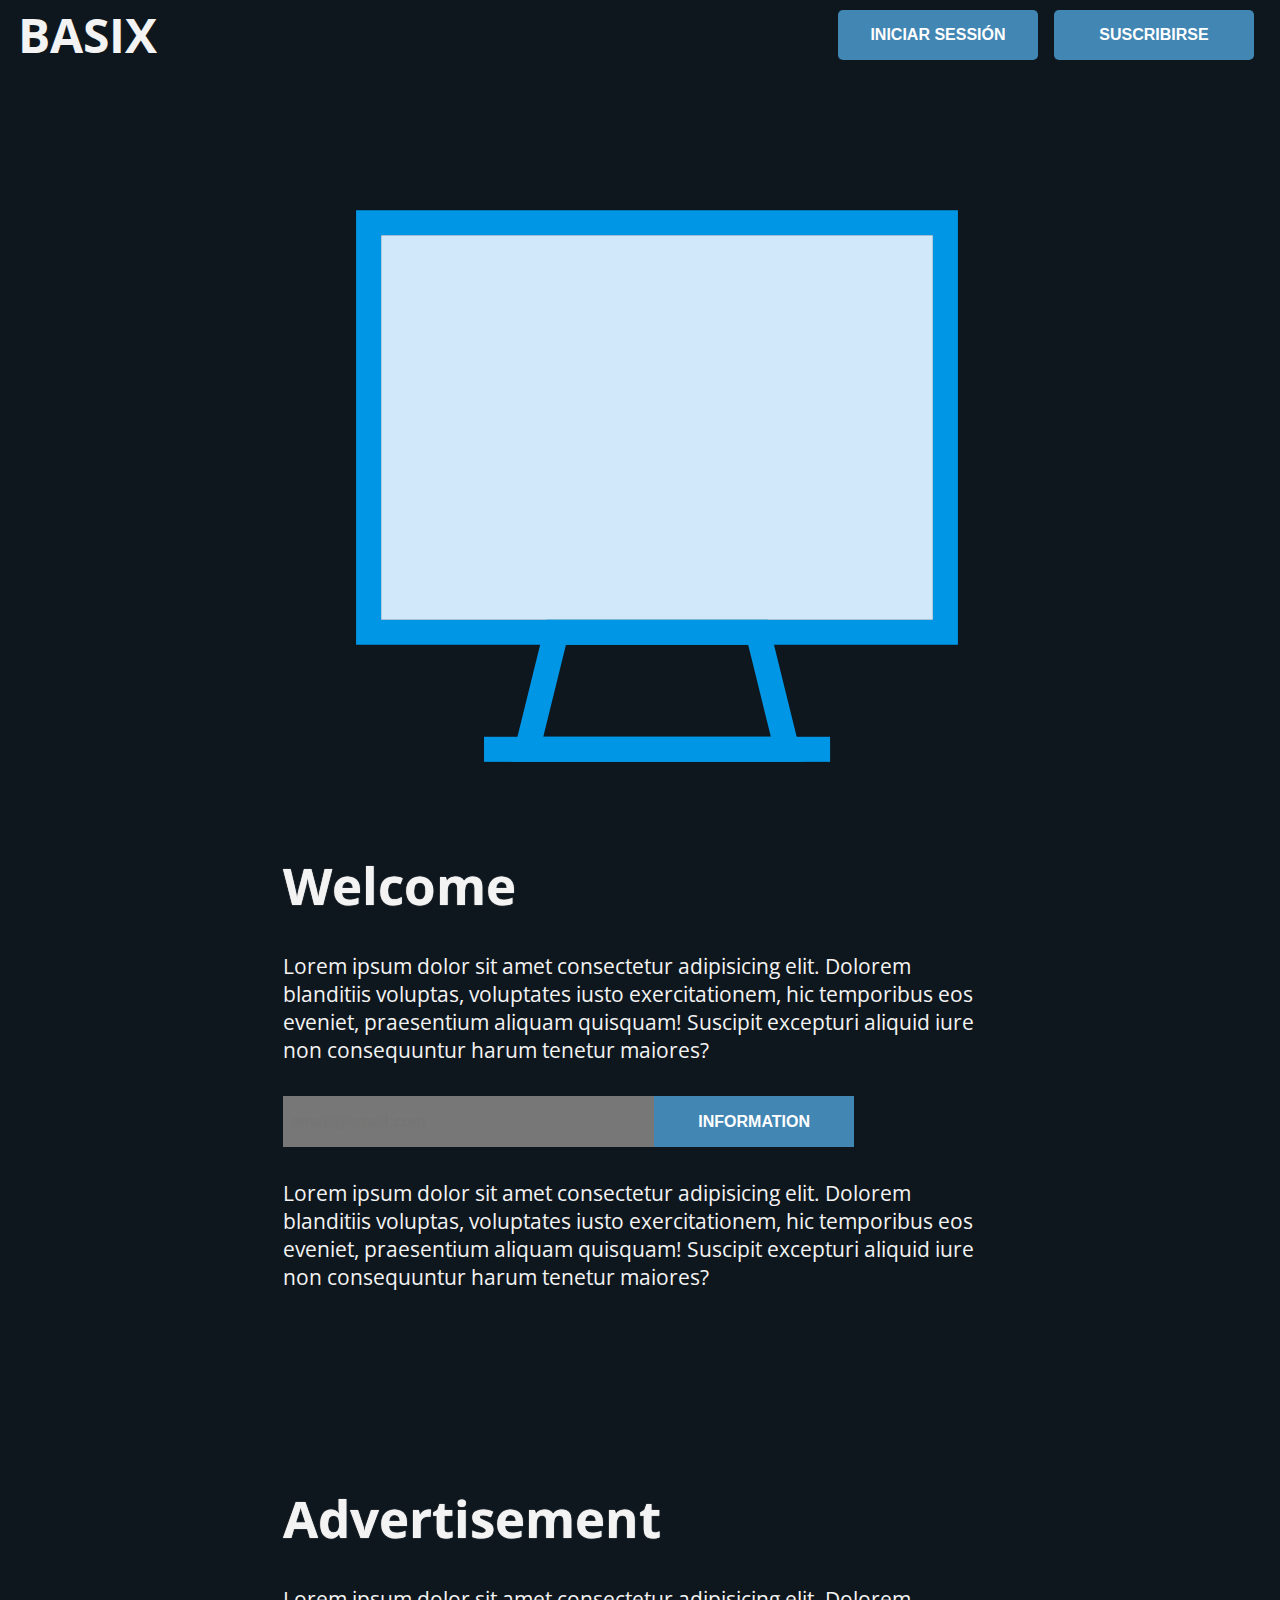
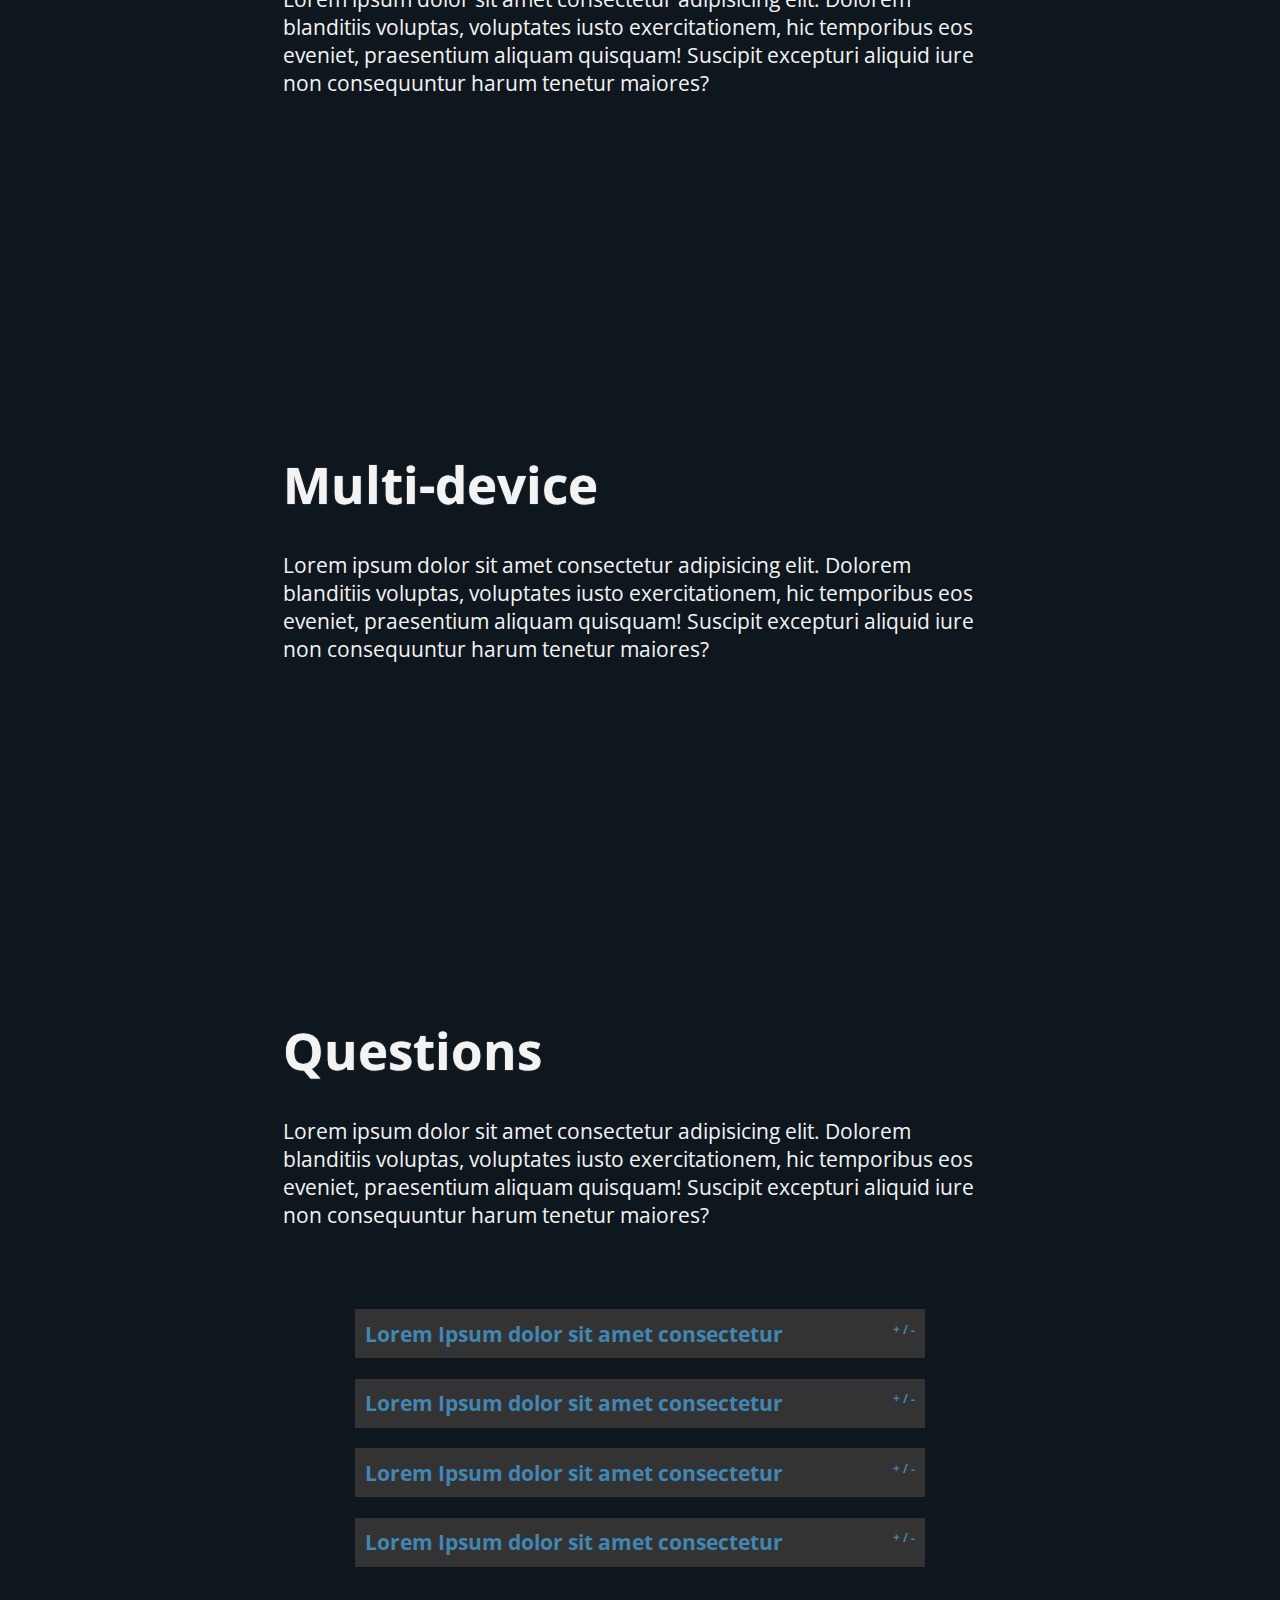
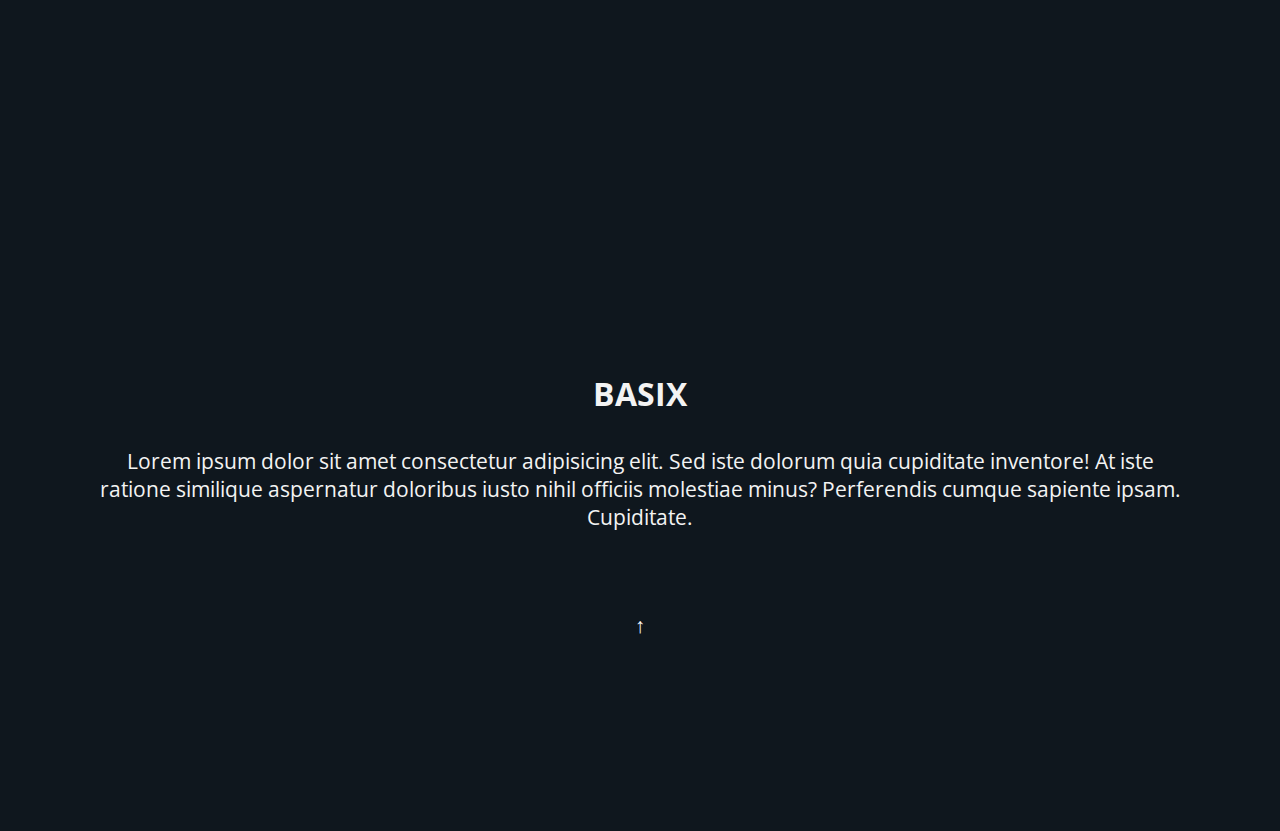
<file: 01_front-endMultimediaApplication/index.html>
<!DOCTYPE html>
<html lang="en">
<head>
    <meta charset="UTF-8">
    <meta name="viewport" content="width=device-width, initial-scale=1.0">
    <meta name="author" content="Borja Bas Ventín">
    <meta name="copyright" content="copyright of the author">   
    <title>BASIX : Home</title>
    <link rel="stylesheet" href="style.css">
    <script async type="text/javascript" src="main.js" ></script>
</head>
<body>
        <header id="home">
            <div class="left top-logo"><a href="index.html">basix</a></div>
            <div class="right top-right">
                <a href="subscribe.html"><button class="btn btn-header">Suscribirse</button></a>
                <a href="login.html"><button class="btn btn-login">Iniciar sessión</button></a>
            </div>
            <div class="icon-menu"><a href="#" id="show-top-menu">&#9776;</a></div>
            <div class="new-top-menu">
                <ul class="responsive-main-list">
                    <li><a href="login.html">Iniciar sesión</a></li>
                    <li><a href="subscribe.html">Subscribirse</a></li>
                </ul>
            </div>
        </header>
        <script type="text/javascript">
            //window.addEventListener('DOMContentLoaded',showTopMenu,true);
        </script>
        <div class="full-width top" id="welcome">
            <div class="container">
                <div class="right">
                    <img src="img/tv.svg" class="img-big-home">
                </div>
                <div class="left">
                <p><h1 class="home-title">Welcome</h1></p>
                <p>Lorem ipsum dolor sit amet consectetur adipisicing elit. Dolorem blanditiis voluptas, voluptates iusto exercitationem, hic temporibus eos eveniet, praesentium aliquam quisquam! Suscipit excepturi aliquid iure non consequuntur harum tenetur maiores?</p>
                    <form id="home-form">
                        <input type="email" name="home-email" id="name-email" placeholder="email@email.com" required>
                        <input type="submit"  class="home-btn" id="information-form" value="information">
                    </form>
                    <script type="text/javascript">
                       
                    </script>
                    <div class="clear"></div>
                    <p>Lorem ipsum dolor sit amet consectetur adipisicing elit. Dolorem blanditiis voluptas, voluptates iusto exercitationem, hic temporibus eos eveniet, praesentium aliquam quisquam! Suscipit excepturi aliquid iure non consequuntur harum tenetur maiores?</p>
                </div>
            </div>
            <div class="clear"></div>
        </div>
        <div class="full-width" id="advertisement">
            <div class="container">
            <p><h1 class="home-title">Advertisement</h1></p>
            Lorem ipsum dolor sit amet consectetur adipisicing elit. Dolorem blanditiis voluptas, voluptates iusto exercitationem, hic temporibus eos eveniet, praesentium aliquam quisquam! Suscipit excepturi aliquid iure non consequuntur harum tenetur maiores?    
        </div>
        </div>
        <div class="full-width" id="multi-device">
            <div class="container">
            <p><h1 class="home-title">Multi-device</h1></p>
            Lorem ipsum dolor sit amet consectetur adipisicing elit. Dolorem blanditiis voluptas, voluptates iusto exercitationem, hic temporibus eos eveniet, praesentium aliquam quisquam! Suscipit excepturi aliquid iure non consequuntur harum tenetur maiores?
            </div>
        </div>
        <div class="full-width " id="questions">
            <div class="container">
                <p><h1 class="home-title">Questions</h1></p>
                <p>Lorem ipsum dolor sit amet consectetur adipisicing elit. Dolorem blanditiis voluptas, voluptates iusto exercitationem, hic temporibus eos eveniet, praesentium aliquam quisquam! Suscipit excepturi aliquid iure non consequuntur harum tenetur maiores?</p>
                <div class="space-block"></div>
                <!--- FIRST QUESTION -->
                <div class="title-question">
                    Lorem Ipsum dolor sit amet consectetur
                    <a onClick="showHidden('hl01')"  class="show-layer">+ / -</a>
                </div>
                <div id="hl01" class="layer-hidde"><!-- Capa Contenido -->
                    Lorem ipsum dolor sit amet consectetur adipisicing elit. Dolorem blanditiis voluptas, voluptates iusto exercitationem, hic temporibus eos eveniet, praesentium aliquam quisquam! Suscipit excepturi aliquid iure non consequuntur harum tenetur maiores?          
                </div>
                <!--- SECOND QUESTION -->
                <div class="title-question"><!--Capa barra -->
                    Lorem Ipsum dolor sit amet consectetur
                    <a onClick="showHidden('hl02')"  class="show-layer">+ / -</a>
                </div>
                <div id="hl02" class="layer-hidde"><!-- Capa Contenido -->
                    Lorem ipsum dolor sit amet consectetur adipisicing elit. Dolorem blanditiis voluptas, voluptates iusto exercitationem, hic temporibus eos eveniet, praesentium aliquam quisquam! Suscipit excepturi aliquid iure non consequuntur harum tenetur maiores?                
                </div>
                <!--- THIRD QUESTION -->
                <div class="title-question">
                    Lorem Ipsum dolor sit amet consectetur
                    <a onClick="showHidden('hl03')"  class="show-layer">+ / -</a>
                </div>
                <div id="hl03" class="layer-hidde"><!-- Capa Contenido -->
                    Lorem ipsum dolor sit amet consectetur adipisicing elit. Dolorem blanditiis voluptas, voluptates iusto exercitationem, hic temporibus eos eveniet, praesentium aliquam quisquam! Suscipit excepturi aliquid iure non consequuntur harum tenetur maiores?               
                </div>
                <!--- FOURTH QUESTION -->
                <div class="title-question"><!--Capa barra -->
                    Lorem Ipsum dolor sit amet consectetur
                    <a onClick="showHidden('hl04')"  class="show-layer">+ / -</a>
                </div>
                <div id="hl04" class="layer-hidde"><!-- Capa Contenido -->
                    Lorem ipsum dolor sit amet consectetur adipisicing elit. Dolorem blanditiis voluptas, voluptates iusto exercitationem, hic temporibus eos eveniet, praesentium aliquam quisquam! Suscipit excepturi aliquid iure non consequuntur harum tenetur maiores?               
                </div>                                

                <!-----------------------------------------     END QUESTION BLOCK      ------------------------------------------------->
            </div>  
        </div>        
        <footer>
            <div class="container">
                <p class="logo-down"><a href="index.html">BASIX</a></p>
               <p>Lorem ipsum dolor sit amet consectetur adipisicing elit. Sed iste dolorum quia cupiditate inventore! At iste ratione similique aspernatur doloribus iusto nihil officiis molestiae minus? Perferendis cumque sapiente ipsam. Cupiditate.</p>    
               <div class="space-block"></div>
               <a id="link-to-top" href="#welcome">&#8593;</a></p>
            </div>
        </footer>   
</body>
</html>
</file>
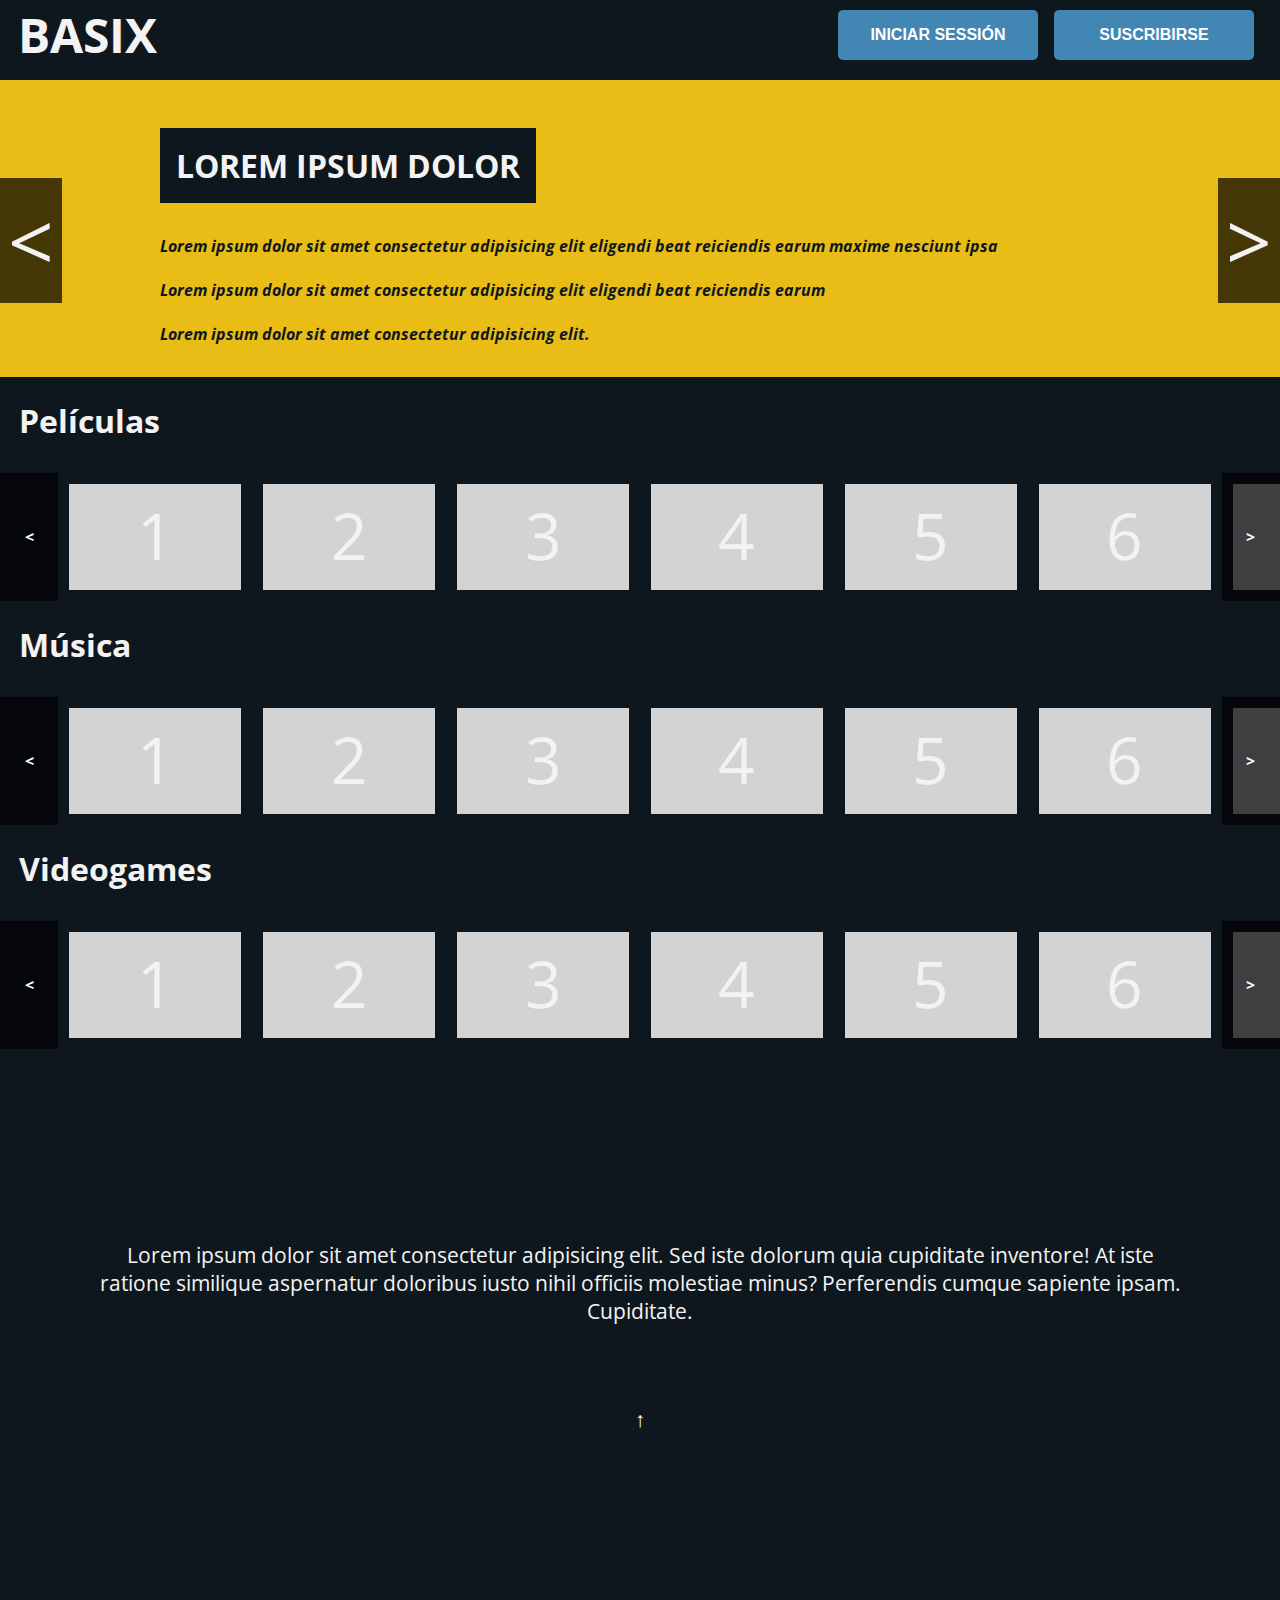
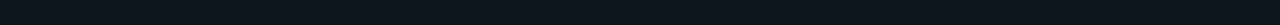
<file: 01_front-endMultimediaApplication/app.html>
<!DOCTYPE html>
<html lang="en">
<head>
    <meta charset="UTF-8">
    <meta name="viewport" content="width=device-width, initial-scale=1.0">
    <meta name="author" content="Borja Bas Ventín">
    <meta name="copyright" content="copyright of the author">   
    <link rel="stylesheet" href="style.css">
    <script async type="text/javascript" src="main.js" ></script>
    <title>BASIX: app home  </title>
</head>
<header id="app-header">
    <div class="left top-logo"><a href="index.html">basix</a></div>
    <div class="right top-right">
        <a href="subscribe.html"><button class="btn btn-header">Suscribirse</button></a>
        <a href="login.html"><button class="btn btn-login">Iniciar sessión</button></a>
    </div>
    <div class="icon-menu"><a href="#">&#9776;</a></div>
    <div class="new-top-menu">
        <ul class="responsive-main-list">
            <li><a href="login.html">Iniciar sesión</a></li>
            <li><a href="subscribe.html">Subscribirse</a></li>
        </ul>
    </div></header>    
<script type="text/javascript">
   // window.addEventListener('DOMContentLoaded',showTopMenu,true);
</script>
<body>
    <div id="main-slider-container">
        <div class="main-slider-item slider-yellow">
            <div class="slider-text">
                <h1><span class="title-slide">Lorem ipsum dolor</span></h1>
                <div class="container-text-slide">
                    Lorem ipsum dolor sit amet consectetur adipisicing elit eligendi beat
                    reiciendis earum maxime nesciunt ipsa <br><br>
                    Lorem ipsum dolor sit amet consectetur adipisicing elit 
                    eligendi beat reiciendis earum<br><br>
                    Lorem ipsum dolor sit amet consectetur adipisicing elit. 
                </div>
            </div>
        </div>
        <div class="main-slider-item slider-blue">
            <div class="slider-text">
                <h1><span class="title-slide">Lorem ipsum dolor</span></h1>
                <div class="container-text-slide">
                    Lorem ipsum dolor sit amet consectetur adipisicing elit eligendi beat
                    reiciendis earum maxime nesciunt ipsa <br><br>
                    Lorem ipsum dolor sit amet consectetur adipisicing elit 
                    eligendi beat reiciendis earum<br><br>
                    Lorem ipsum dolor sit amet consectetur adipisicing elit. 
                </div>
            </div>
        </div>
        <div class="main-slider-item slider-green">
            <div class="slider-text">
                <h1><span class="title-slide">Lorem ipsum dolor</span></h1>
                <div class="container-text-slide">
                    Lorem ipsum dolor sit amet consectetur adipisicing elit eligendi beat
                    reiciendis earum maxime nesciunt ipsa <br><br>
                    Lorem ipsum dolor sit amet consectetur adipisicing elit 
                    eligendi beat reiciendis earum<br><br>
                    Lorem ipsum dolor sit amet consectetur adipisicing elit. 
                </div>
            </div>
        </div>
        <div class="main-slider-item slider-grey">
            <div class="slider-text">
                <h1><span class="title-slide">Lorem ipsum dolor</span></h1>
                <div class="container-text-slide">
                    Lorem ipsum dolor sit amet consectetur adipisicing elit eligendi beat
                    reiciendis earum maxime nesciunt ipsa <br><br>
                    Lorem ipsum dolor sit amet consectetur adipisicing elit 
                    eligendi beat reiciendis earum<br><br>
                    Lorem ipsum dolor sit amet consectetur adipisicing elit. 
                </div>
            </div>
        </div>        
    </div>
    <div class="main-controls">
        <span class="prev" id="prev">&lt;</span>
        <span class="next" id="next">&gt;</span>
    </div>    
</div>
<script type="text/javascript">
    window.addEventListener('DOMContentLoaded',mainSlider,true);
</script>

<div class="title-block">
    Películas
</div>
<!--------------------------------------------------- VARIOUS SLIDERS ------------------------------------------------------------->    
    <div class="container-various">
        <!-- Left Control -->
        <div class="controls left-control">
            &lt;
        </div>
        <!-- slider`s images -->
<!--    SLIDER ONE   -->        
        <div class="slider" id="slider">
            <!--<div class="img"><img src=""></div>-->   
            <script type="text/javascript">
            const images = ['1','2','3','4','5','6','7','8','9','10','11','12',];
            for(let i=0; i<images.length;i++){
                document.write(`<div class="img"><a href="#modal" title="Ventana con información" class="thumbs">${images[i]}</a></div>`);       
            }
            </script>              
        </div>
        <!-- Right Control -->
            <div class="controls right-control">
                &gt;
            </div> 
    </div>
<!-- JAVASCRIPT OT THE SCRIPT NUMBER 1 -->
<script type="text/javascript">
    window.addEventListener('DOMContentLoaded',sliderNumber01,true);
</script>
<div class="app-message">
    <h1 class="center">Advertencia resoluciones móviles</h1>
    <p>"Para <b>usuarios</b> que ejecuten dispositivos móviles que operen con resoluciones de pantalla 
    inferiores a <b>880px</b> es necesario que lleven a cabo la descarga de la <b>APP móvil</b> de la aplicación"</p>
</div>
<div class="title-block">
    Música
</div>
<!-- dos -->
<div class="container-various">
    <!-- Left Control -->
    <div class="controls2 left-control2">
        &lt;
    </div>
    <!-- slider`s images -->
<!--    SLIDER two   -->        
    <div class="slider2" id="slider2">
        <!--<div class="img"><img src=""></div>-->   
        <script type="text/javascript">
        const images2 = ['1','2','3','4','5','6','7','8','9','10','11','12',];
        for(let i=0; i<images2.length;i++){
            document.write(`<div class="img2"><a href="#modal" title="Ventana con información" class="thumbs">${images2[i]}</a></div>`);          
        }
        </script>               
    </div>
    <!-- Right Control -->
        <div class="controls2 right-control2">
            &gt;
        </div> 
</div>
<div class="title-block">
    Videogames
</div>
<!-- three -->
<div class="container-various">
    <!-- Left Control -->
    <div class="controls3 left-control3">
        &lt;
    </div>
    <!-- slider`s images -->
<!--    SLIDER two   -->        
    <div class="slider3" id="slider3">
        <!--<div class="img"><img src=""></div>-->   
        <script type="text/javascript">
        const images3 = ['1','2','3','4','5','6','7','8','9','10','11','12'];
        for(let i=0; i<images3.length;i++){
            document.write(`<div class="img3"><a href="#modal" title="Ventana con información" class="thumbs">${images2[i]}</a></div>`);          
        }
        </script>               
    </div>
    <!-- Right Control -->
        <div class="controls3 right-control3">
            &gt;
        </div> 
</div>
<script type="text/javascript">
    window.addEventListener('DOMContentLoaded',sliderNumber02,true);
    window.addEventListener('DOMContentLoaded',sliderNumber03,true);
</script>
            <div id="modal" class="modal-container">
                <div class="modal-content">
                    <div  class="modal-close"><a href="#">Cerrar</a></div>
                    <div class="modal-data"></div>
                        <h1>Lorem Ipsum</h1>   
                        <br><br>  
                        Lorem ipsum dolor sit amet consectetur adipisicing elit.
                        Sed iste dolorum quia cupiditate inventore! At iste ratione
                        similique aspernatur doloribus iusto nihil officiis molestiae minus?
                        Perferendis cumque sapiente ipsam. Cupiditate.<br><br>   
                        Lorem ipsum dolor sit amet consectetur adipisicing elit.
                        Sed iste dolorum quia cupiditate inventore! At iste ratione
                        similique aspernatur doloribus iusto nihil officiis molestiae minus?
                        Perferendis cumque sapiente ipsam. Cupiditate.<br><br>                           
                </div>  
            </div>
<footer>
    <div class="container">
        Lorem ipsum dolor sit amet consectetur adipisicing elit. Sed iste dolorum quia cupiditate inventore! At iste ratione similique aspernatur doloribus iusto nihil officiis molestiae minus? Perferendis cumque sapiente ipsam. Cupiditate.            
        <div class="space-block"></div>
            <a id="link-to-top" href="#main-slider-container">&#8593;</a></p>
        </div>
</footer>
</body>
</html>
</file>
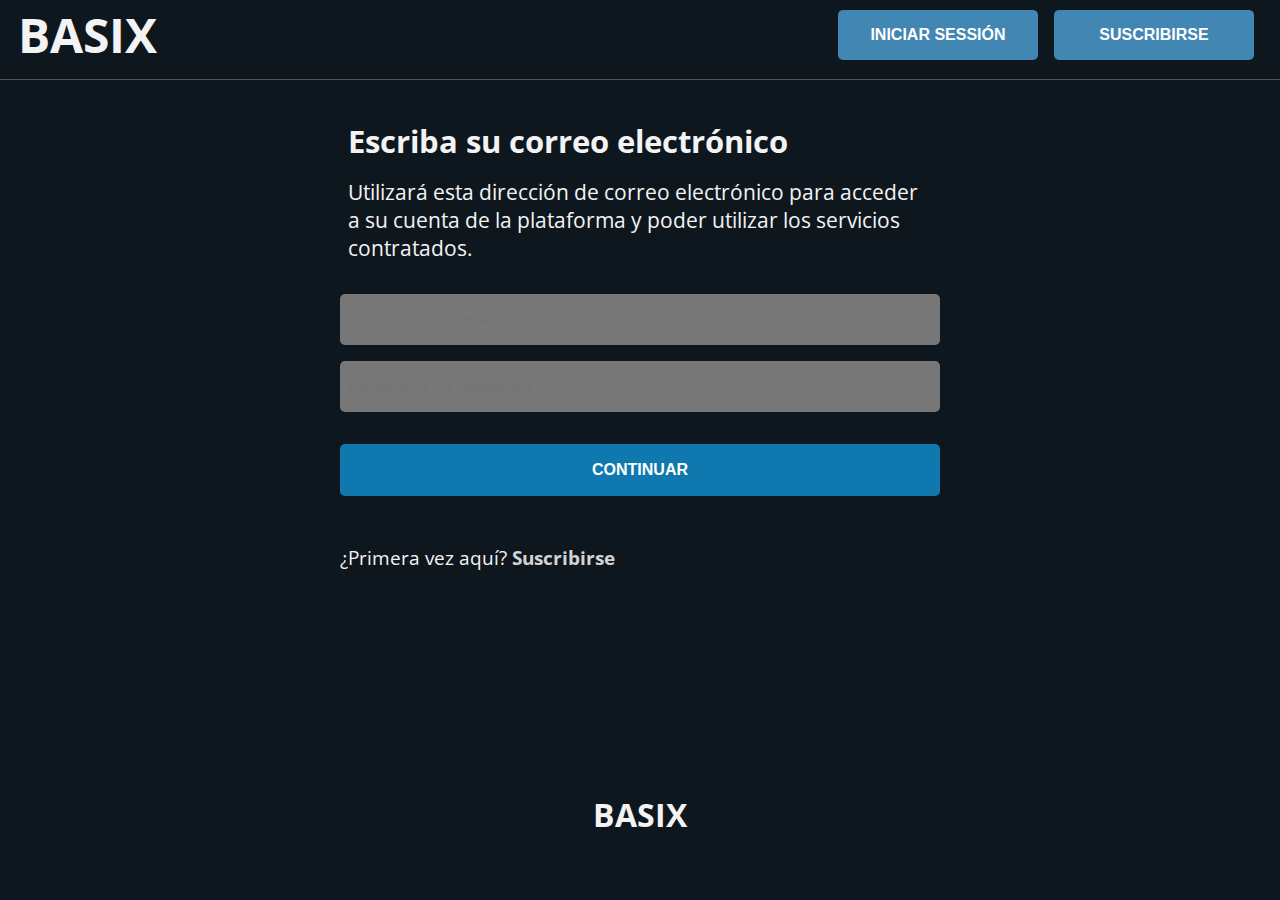
<file: 01_front-endMultimediaApplication/login.html>
<!DOCTYPE html>
<html lang="en">
<head>
    <meta charset="UTF-8">
    <meta name="viewport" content="width=device-width, initial-scale=1.0">
    <title>BASIX : Login</title>
    <meta name="author" content="Borja Bas Ventín">
    <meta name="copyright" content="copyright of the author">   
    <link rel="stylesheet" href="style.css">
    <script async type="text/javascript" src="main.js" ></script>
</head>
<body>
<header id="subscribe-header">
    <div class="top-logo"><a href="index.html">basix</a></div>
    <div class="right top-right">
        <a href="subscribe.html"><button class="btn btn-header">Suscribirse</button></a>
        <a href="login.html"><button class="btn btn-login">Iniciar sessión</button></a>
    </div>
    <div class="icon-menu"><a href="#" id="show-top-menu">&#9776;</a></div>
    <div class="new-top-menu">
        <ul class="responsive-main-list">
            <li><a href="login.html">Iniciar sesión</a></li>
            <li><a href="subscribe.html">Subscribirse</a></li>
        </ul>
    </div>
</header>
<div id="welcome-log">
    <div class="form-container">
        <h2 class="title-form-container">Escriba su correo electrónico</h2>
        <p class="form-container-text">
            Utilizará esta dirección de correo electrónico
            para acceder a su cuenta de la plataforma y poder
            utilizar los servicios contratados.
        </p>
        <form id="login-form">
            <input type="email" id="email-log" placeholder="Introduzca su email" required>
            <input type="password" id="pass-log" placeholder="Introduzca su password" required>
            <input type="submit"  class="login-btn" id="submit-log" value="Continuar"> 
        </form>
        <script type="text/javascript">


        </script>
        <p class="register">¿Primera vez aquí? <a href="subscribe.html">Suscribirse</a></p>
    </div>
</div>
<footer>
    <p class="logo-down">BASIX</p>
</footer>
</body>
</html>
</file>
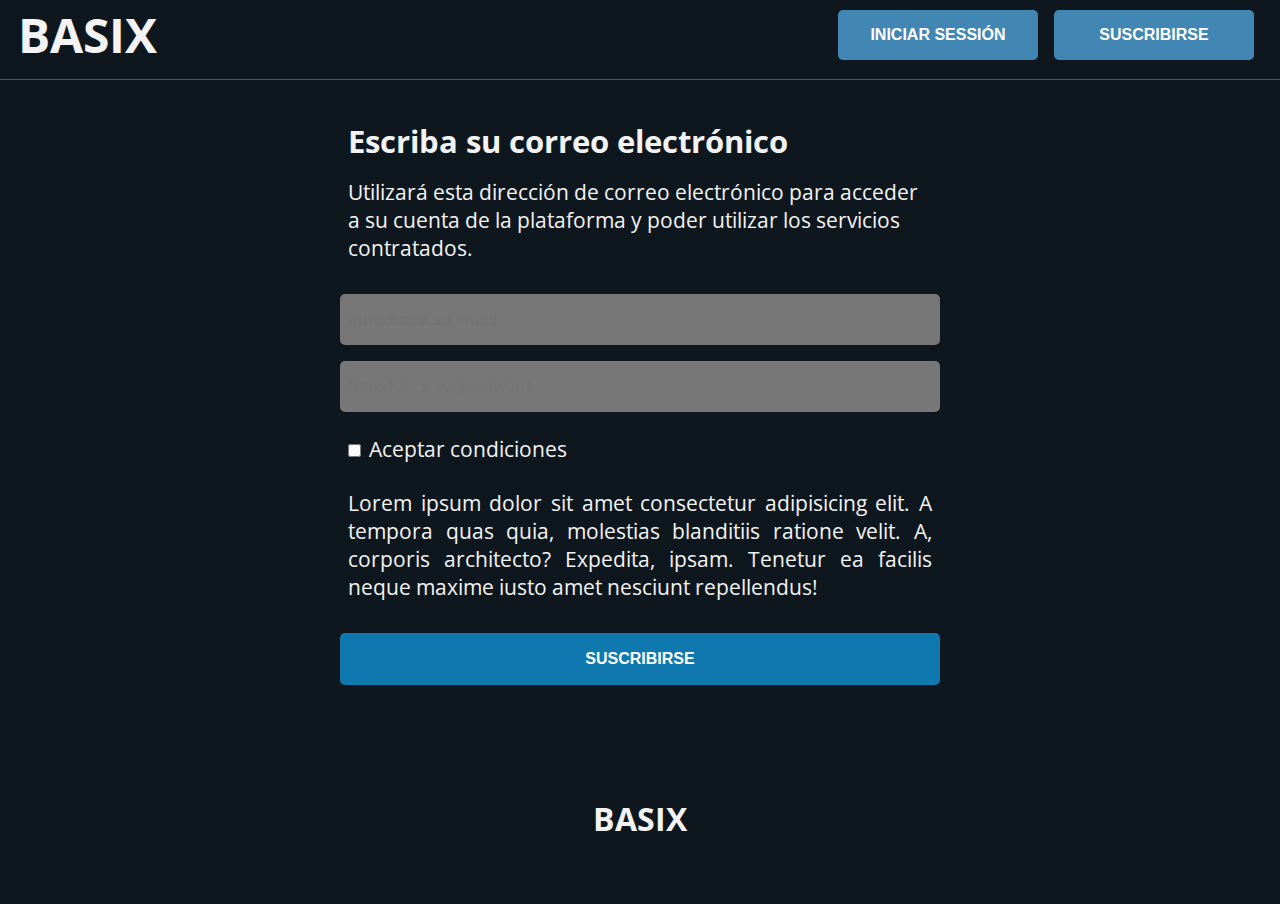
<file: 01_front-endMultimediaApplication/subscribe.html>
<!DOCTYPE html>
<html lang="en">
<head>
    <meta charset="UTF-8">
    <meta name="viewport" content="width=device-width, initial-scale=1.0">
    <meta name="author" content="Borja Bas Ventín">
    <meta name="copyright" content="copyright of the author">   
    <title>BASIX : Subscribe</title>
    <link rel="stylesheet" href="style.css">
    <script async type="text/javascript" src="main.js" ></script>
</head>
<body>
<header id="subscribe-header">
    <div class="top-logo"><a href="index.html">basix</a></div>
    <div class="right top-right">
        <a href="subscribe.html"><button class="btn btn-header">Suscribirse</button></a>
        <a href="login.html"><button class="btn btn-login">Iniciar sessión</button></a>
    </div>
    <div class="icon-menu"><a href="#" id="show-top-menu">&#9776;</a></div>
    <div class="new-top-menu">
        <ul class="responsive-main-list">
            <li><a href="login.html">Iniciar sesión</a></li>
            <li><a href="subscribe.html">Subscribirse</a></li>
        </ul>
    </div>
</header> 
<div id="welcome-reg">
    <div class="form-container">
        <h2 class="title-form-container">Escriba su correo electrónico</h2>
        <p class="form-container-text">
            Utilizará esta dirección de correo electrónico
            para acceder a su cuenta de la plataforma y poder
            utilizar los servicios contratados.
        </p>
        <form id="subscribe-form">
            <input type="email" id="email-reg" placeholder="Introduzca su email" required>
            <input type="password" id="password-reg" placeholder="Introduzca su password" required>
            <input id="check" type="checkbox" required><a id="check-link" title="Leer condiciones" href="#modal">Aceptar condiciones</a>
            <p class="legal-conditions">
            Lorem ipsum dolor sit amet consectetur adipisicing elit. A tempora quas quia, molestias blanditiis ratione velit. A, corporis architecto? Expedita, ipsam. Tenetur ea facilis neque maxime iusto amet nesciunt repellendus!
            </p>
            <input type="submit"  class="subscribe-btn" id="submit-reg" value="Suscribirse" > 
        </form>
    </div>
</div>
<footer>
    <p class="logo-down">BASIX</p>
</footer>
<div id="modal" class="modal-container">
    <div class="modal-content">
        <div  class="modal-close"><a href="#">Cerrar</a></div>
        <div class="modal-data"></div>
            <h1>Condiciones legales</h1>   
            <br><br>  
            Lorem ipsum dolor sit amet consectetur adipisicing elit.
            Sed iste dolorum quia cupiditate inventore! At iste ratione
            similique aspernatur doloribus iusto nihil officiis molestiae minus?
            Perferendis cumque sapiente ipsam. Cupiditate.<br><br>   
            Lorem ipsum dolor sit amet consectetur adipisicing elit.
            Sed iste dolorum quia cupiditate inventore! At iste ratione
            similique aspernatur doloribus iusto nihil officiis molestiae minus?
            Perferendis cumque sapiente ipsam. Cupiditate.<br><br>                           
    </div>  
</div>
</body>
</html>
</file>
<file: 01_front-endMultimediaApplication/style.css>
/* REGULAR */ 
@import url('https://fonts.googleapis.com/css2?family=Open+Sans&display=swap');
/* LIGHT */
@import url('https://fonts.googleapis.com/css2?family=Open+Sans:wght@300&display=swap');
/* BOLD */
@import url('https://fonts.googleapis.com/css2?family=Open+Sans:wght@300;700&display=swap');
/* ITALIC */
@import url('https://fonts.googleapis.com/css2?family=Open+Sans:ital,wght@0,300;0,700;1,300&display=swap');
@import url('https://fonts.googleapis.com/css2?family=Open+Sans:ital,wght@0,300;0,700;1,300;1,400&display=swap');
@import url('https://fonts.googleapis.com/css2?family=Open+Sans:ital,wght@0,300;0,700;1,300;1,400;1,700&display=swap');
*{
    margin:0;
    padding:0;
    box-sizing:border-box;
}
:root{
    --container-width:90%;
    --contour-test:0px solid #fff;
    --black:#0F171E;
    --center:0 auto;
    --light-grey:#f3f3f3;
    --blue:#0F79AF;
    --dark:#222;
    --light:#f3f3f3;
    --dark-light:#d3d3d3;
    --controls: 4rem;
    --elements-per-page:6;
    --full-with:100%;

}
html{
    scroll-behavior: smooth;
    height:100%; /* FOOOTER DOWN */
    border:var(--contour-test);
    overflow-x:hidden;

}
body{
    font-family: 'Open Sans', sans-serif;
    font-size:var(--full-width);
    background:var(--black);
    color:var(--light-grey);
    /* FOOTER DOWN */
    display:flex;
    flex-direction:column;
    min-height:100%;
}
.center{
    text-align:center;
}
.center-div{
    margin:0 auto;
}
.left{
    float:left;
}
.right{
    float:right;
}

.full-width{
    width:var(--full-width);
}
header{
    position:fixed;
    width:100%;
    display:block;
    background:var(--black);
    z-index:1000;
}
.new-top-menu{
    visibility:hidden;
}
.responsive-main-list{
    list-style-type:none;
}
.responsive-main-list li{
    display:block;
    text-align:center;
    text-transform: uppercase;
    font-size:1.2rem;
    padding-top:1rem;
    padding-bottom:1rem;
    text-shadow:0 0 5px #222;
}
.responsive-main-list li:hover{
    display:block;
    text-align:center;
    text-transform: uppercase;
    font-size:1.2rem;
    padding-top:1rem;
    padding-bottom:1rem;
    background:#4286b4;
}

/* RESPONSIVE HEADER : .top-right */

.icon-menu{display:none;}
.icon-menu a:link{text-decoration:none;color:#fff;font-size:1.5rem;}
.icon-menu a:visited{text-decoration:none;color:#fff;}

@media all and (max-width:890px){
    .icon-menu{
        display:block;
        width:80px;
        height:80px;  
        line-height: 80px;
        text-align:center; 
        position:absolute;
        top:0;
        right:0;
    }
    .top-right{
        display:none;
    }

    .new-top-menu{
        position:fixed;
        background:#0F171E;
        width:100%;
        height:100%;
        padding-top:2rem;
        transition: transform .5s ease-in-out;
        margin-top:80px;
        /*
        DESCIENDE DESDE ARRIBA:
        ======================  
        top:-100%;
        left:0;
        margin-top:0px; */
        /*DESDE LA IZQUIERDA:*/
        top:0;
        left:-100%;
        margin-left:0px;
        z-index:-1; 
        visibility:visible;
    }
    .show{
        /*
        DESCIENDE DESDE ARRIBA -TRANSITION
        =================================
         transform:translateY(100%);
         transition: transform .5s ease-in-out;*/
 
     
        /*DESCIENDE DESDE IZQUIERDA -TRANSITION
        =================================*/
         transform:translateX(100%);
         transition: transform .5s ease-in-out;
     }

}

/*  END RESPONSIVE HEADER */

#welcome,#advertisement,#multi-device,#questions,footer{
    width:var(--full-width);
    border:var(--contour-test);
    height:auto;
    font-size:1.3rem;
}
#welcome-reg,#welcome-log{
    margin-top:80px;
    font-size:1.3rem;

}
.container{
    width:var(--container-width);
    border:var(--contour-test);
    padding:10rem 2rem 10rem 2rem;
    margin:var(--center);
    height:auto;
}
.top{
    margin-top:80px;
}
#home{ /* id´s Header at home page */
    height:80px;
    padding:10px;
}
.btn{
    width:200px;
    height:50px;
    font-weight:bold;
    font-size:1rem;
    border:0px solid var(--black);
    border-radius:5px;
    line-height:40px;
    float:right;
    text-transform:uppercase;
    margin-right:1rem;
    background:#4286b4;
    color:#fff;
}
.btn:hover{
    background:#e9bd15;
    color:#0F171E;
}


.question-container{
    position:relative;
    width:70%;
    height:auto;
    margin:0 auto;
}

/**************************************************************************************************         
                                HOME PAGE, QUESTIONS SECTION 
 *************************************************************************************************/
.question{ /* CAPA SECCIÓN DEL DISEÑO HTML  */
    width:100%;
    height:50px;
    overflow:hidden;
    margin:0 auto;
}
.title-question { /* BARRA TITULO PARA PREGUNTAS DEL TEXTO OCULTO */
    margin:0 auto;
    background-color:#333;
    color:#4286b4;
    width:80%;
    font-weight:bold;
    box-sizing: border-box;
    padding:.5em;
    margin-bottom:1em;
}
.show-layer { /* SIMBOLOS MOSTRAR / OCULTAR CONTENIDO DENTRO DE LA BARRA */
    float:right;
    font-size:12px;
    line-height:20px;
    color:#4286b4;
    box-sizing: border-box;
}
    
.layer-hidde{ /*  CAPA OCULTA  */
    display:none;
    margin:0 auto;
    border:2px solid #d6d6d6;
    width:80%;
    overflow:auto;
    box-sizing: border-box;
    padding:1em;
    margin-bottom:1em;
    transition: .5ms ease-in-out;
}
/****************************************************************************************************/    
.space-block{
    clear:both;
    width:100%;
    height:5rem;
}

footer{
    margin-top: auto;/* FOOTER DOWN */
    text-align:center;
    padding-top:2rem;
    padding-bottom:2rem;
}
.logo-down{
    font-size: 2rem;
    text-transform: uppercase;
    color:#f3f3f3;
    font-weight: bold;
    padding:2rem;
}


#link-to-top:link,#link-to-top:visited,#link-to-top:active{
    text-decoration:none;
    color:#fff;
}

#link-to-top:hover{
    color:#e9bd15;
}

/*      INPUTS STANDARD     */
input[type=email],input[type=password] {
    display:block;
    width:100%;
    height:3.2rem;
    border-radius:5px;
    background:#777;
    border:0px solid #d3d3d3;
    padding-left:.5rem;
    font-size:1rem;
    color:#e3e3e3;
    font-weight: bold;
}
input[type=chekbox]{
    display:block;
} 

/***********************************************************
                    SUBSCRIBE PAGE
************************************************************/
#subscribe-header{
    height:80px;
    padding:10px; 
    border-bottom:1px solid #555;
}
#app-header{
    height:80px;
    padding:10px; 
}
.top-logo{
    float:left;
    font-size: 3rem;
    text-transform: uppercase;
    /*color:var(--blue);*/
    color:#f3f3f3;
    font-weight: bold;
    line-height:50px;
    padding-left:.5rem;
}
.start-session{
    text-align:center;
    background:#0F79AF;
    border-color:#f3f3f3;
    margin-top:.2rem;
    color:#f3f3f3;
}
.form-container{
    width:600px;
    margin:0 auto;
    border:0px solid #333;
    margin-top:2rem;
    margin-bottom:2rem;
}
.title-form-container{
    padding:.5rem;
}
.form-container-text{
    padding:.5rem .5rem 1rem .5rem;
}
#subscribe-form {
    width:100%;
    margin:0 auto;
    height:auto;
}
#subscribe-form input{
    margin-top:1rem;
    margin-bottom:1rem;
}
#check{
    margin-top:1rem;
    margin-left:.5rem;
    margin-right:.5rem;
}
#check-link:hover{color:#4286b4;}
.legal-conditions{
    display:block;
    margin-top:.5rem;
    margin-bottom:.5rem;
    padding:.5rem;
    text-align:justify;
}
.subscribe-btn{
    width:100%; 
    height:3.2rem;
    font-size:1rem;
    text-transform:uppercase;
    font-weight:bold;
    background:var(--blue);
    border:0px solid white;
    border-radius:5px;
    color:#fff;
}
.subscribe-btn:hover{
    color:#0F171E;
    background:#e9bd15;
}
a:link{text-decoration:none;color:#f3f3f3;}
a:visited{text-decoration:none;color:#f3f3f3;}
a:hover{text-decoration:none;color:#f3f3f3;}
a:active{text-decoration:none;color:#f3f3f3;}
/***********************************************************
                    LOGIN PAGE
************************************************************/
#login-form {
    width:100%;
    margin:0 auto;
    height:auto;
}
#login-form input{
    margin-top:1rem;
    margin-bottom:1rem;
}
.login-btn{
    width:100%; 
    height:3.2rem;
    font-size:1rem;
    text-transform:uppercase;
    font-weight:bold;
    background:var(--blue);
    border:0px solid white;
    border-radius:5px;
    color:#fff;
}
.login-btn:hover{
    color:#0F171E;
    background:#e9bd15;
}
.register{
    padding:2rem 0 1rem 0;
    font-size:1.2rem;
}

.register a:link{text-decoration:none; color:#d3d3d3; font-weight: bold; font-size:1.2rem;}
.register a:visited{text-decoration:none; color:#d3d3d3;}
.register a:hover{text-decoration:none; color:#0F79AF;}
.register a:active{text-decoration:none; color:#d3d3d3;}

/*  ENLACE LOGO */
.top-logo a:link{text-decoration:none;color:#f3f3f3;}
.top-logo a:visited{text-decoration:none;color:#f3f3f3;}
.top-logo a:hover{text-decoration:none;color:#f3f3f3;}
.top-logo a:active{text-decoration:none;color:#f3f3f3;}


/* TITLE BLOCK */
.title-block{
    width:100%;
    font-size:2rem;
    height:6rem;
    color:#f3f3f3;
    font-weight:bold;
    border:0px solid white;
    line-height:5.5rem;
    padding-left:1.2rem;
}

/* STYLE OF THE THUMBNAILS */
.thumbs{text-decoration:none; color:var(--dark);}

/**************************************************************************************/
/*                                  MAIN SLIDER                                       */
/************************* SLIDER CONTAINER AND SLIDER ITEMS **************************/    
#main-slider-container{
        width:100%;
        height:20rem;
        border:0px solid #333;
        display:flex;
        position:relative;
        flex-direction:row;      
        margin-top:80px;  
    }
    .main-slider-item{
        width:100%;
        height:20rem;
        border:0px solid black;
        display:flex;
        flex-shrink:0;
    }
    .main-slider img {
        width:100%;
        height:100%;
    }
    .slider-blue{
        background:#4286b4;    
    }
    .slider-yellow{
        background:#e9bd15;
    }
    .slider-grey{
        background:#aaa;
    }
    .slider-green{
        background:#86895D;
    }
    .slider-text{
        width:64rem;
        height:100%;
        border:0px solid black;
        margin:0 auto;
        padding:4rem 2rem 2rem 2rem;
        
    }
    .title-slide{
        font-weight: bold;
        padding:1rem;
        text-transform:uppercase;
        background:#0F171E;
    }
    .container-text-slide{
        color:#0F171E;
        font-weight: bold;
        margin-top:3rem;
        padding:0rem;
        font-style: italic ;
        /*background:#0F171E;*/
        border:0px solid black
    }
/************************* MAIN SLIDER CONTROLS **************************/    
.main-controls{
    display:flex;
    justify-content:space-between;
    width:100%;
    height:20rem;
    position:absolute;
    border:0px solid orange;
    align-items: center;
    top:80px;
}

.main-controls .prev{
    height:100%;
    display:flex;
    align-items: center;
    font-size:5rem;
    margin-left:0rem;
    background-color:rgba(0,0,0,.7);
    padding:.5rem;

}
.main-controls .next{
    height:100%;
    display:flex;
    align-items: center;
    font-size:5rem;
    margin-right:0rem;
    background-color:rgba(0,0,0,.7);
    padding:.5rem;
}

/**************************************************************************************/
/*                              VARIOUS SLIDERS                                       */
/**************************************************************************************/
.container-various{
    width:var(--full-with);
    display:flex;
    justify-content:center;
    border:0px solid black;
    overflow:hidden;
}       
.app-message{
    display:none;
}
        .controls,.controls2,.controls3{
            background:rgba(0,0,0,.7);
            /* Centrar mayor/menor que*/
            display: flex;
            align-items: center;
            justify-content: center;
            color: white;
            font-weight: bold;
            width:var(--controls);
            z-index:1;
        }

        .slider{
            display:flex;
            --position:0; /* VARIABLE que usamos para manejar el control */
            transform: translateX(calc(var(--position) * -100%)); /* El signo indica el sentido del desplazamiento */  
            transition:transform 500ms ease;   
            width:var(--full-with);
        }
        .slider2{
            display:flex;
            --position:0; /* VARIABLE que usamos para manejar el control */
            transform: translateX(calc(var(--position) * -100%)); /* El signo indica el sentido del desplazamiento */  
            transition:transform 500ms ease;   
            width:var(--full-with);
        }
        .slider3{
            display:flex;
            --position:0; /* VARIABLE que usamos para manejar el control */
            transform: translateX(calc(var(--position) * -100%)); /* El signo indica el sentido del desplazamiento */  
            transition:transform 500ms ease;   
            width:var(--full-with);
        }
        /* Aplicable a las imagenes del Slider  */

        .img,.img2,.img3{
            /* % para mostrar "n" imágenes simultaneamente, usamos n imágenes en total*/
            flex:0 0 calc(100% / var(--elements-per-page)); /* grow shrink basis(width de los hijos de flex)*/
            width: calc(100% / var(--elements-per-page)); /* % de cada imagen */
            border:11px solid var(--black);
            background:var(--dark-light);
            height:calc(2*var(--controls));
            /* PARTE PARA MOSTRAR TEXTO Y BACKGOUND */
            text-align:center;
            font-size: 4rem;
            padding-top:.5rem;
            /* SI SE CARGAN IMÁGENES DESDE ARRAY ESTA PARTE SOBRA */

        }
        .slider img,.slider2 img,.slider3 img{
            width:100%;
            height:100%;
        }
        .slider .img:hover,.slider2 .img2:hover,.slider3 .img3:hover{
            border:2px solid white;
            background:#e9bd15;
            padding-top:1rem;
        }
/*************************************************************************************/    
/*                           Modal container solo CSS                                */
/*************************************************************************************/    

.modal-container{
    /*
    OPCION 1:
    ========
    display:none;
    [+ JAVASCRIPT]
    OPCION 2:
    =========
    POINTER-EVENTS
    :TARGET
    OPACITY
    */
    pointer-events:none;
    opacity:0;
    /*  FIN OPCIÓN 2 */
    position:absolute;
    z-index:100;
    top:0;
    left:0;
    width:100%;
    height:100%;
    overflow:auto;
    background-color: rgba(0,0,0,0.3);
    transition: opacity 1s ease;
}

.modal-container:target{
    pointer-events:auto;
    opacity:1;
}

.modal-close{
    width:4rem;
    height:2.5rem;
    color:#fff;
    background:#0F171E;
    float:right;
    padding:.5rem;
    margin-right:0rem;
    text-align:center;
}
.modal-close a:link{text-decoration:none;color:#fff;}
.modal-close a:visited{text-decoration:none;color:#fff;}
.modal-close a:hover{text-decoration:none;color:#e9bd15;}
.modal-close a:active{text-decoration:none;color:#fff;}

.modal-content{
    margin:0 auto;
    width:500px;
    height:400px;
    position:relative;
    top:25%;
    background:#fff;
    padding:2rem;
    color:#0F171E;
}
/**************************************************************************************
                                 HOME PAGE 
/**************************************************************************************/
#welcome .left{
    float:left;
    border:var(--contour-test);
    width:65%;
}
#welcome .right{
    float:right;
    border:var(--contour-test);
    width:35%;
}
.clear{
    width:100%;
    clear:both;
}
.img-big-home{
    padding-top:5rem;
    padding-right:7rem;
    width:700px;
    height:450px;
}
.home-title{
    font-weight: bold;
    font-size:3.2rem;
    padding-top:2rem;
    padding-bottom:2rem;
    text-shadow:0 0 1px #d3d3d3;
}
#home-form{
    margin:0 auto;
    float:left;
    width:80%;
    margin-top:2rem;
    margin-bottom:2rem;
}
#home-form input[type=email] {
    width:65%;
    height:3.2rem;
    border-radius: 0px;
    background:#777;
    border:0px solid #d3d3d3;
    font-size:1rem;
    color:#e3e3e3;
    font-weight: bold;
    float:left;
}

#home-form .home-btn{
    width:35%;
    height:3.2rem;
    font-weight:bold;
    font-size:1rem;
    border-radius:0px;
    text-transform:uppercase;
    border:0;
    background:#4286b4;
    color:#fff;
}
#home-form .home-btn:hover{
    color:#0F171E;
    background:#e9bd15;
}

@media all and (max-width:1596px){
    #welcome,#advertisement,#multi-device,#questions{
        width:74rem;  
        margin:0 auto;
    }

}
@media all and (max-width:1434px){
    #welcome,#advertisement,#multi-device,#questions{
        width:64rem;  
    }
    #welcome .left{
        display:block;
        width:100%;
    }
    #welcome .right{
        display:block;
        width:100%;
    }
    .img-big-home{
        padding-top:0;
        padding-right:0rem;
        margin:0 auto;
        height:auto;
        padding-left:9rem;
    }
}
@media all and (max-width:1380px){
    #welcome,#advertisement,#multi-device,#questions{
        width:54rem;  
    }
    .img-big-home{
        padding-left:3rem;
    }

}
@media all and (max-width:1264px){
    #welcome,#advertisement,#multi-device,#questions{
        width:48rem;
        display:block;  
    }
    .container{
        width:100%;
        margin:0 auto;
    }

}
@media all and (max-width:1180px){
    #welcome,#advertisement,#multi-device,#questions{
        width:90%;
        display:block;  
        margin:0 auto;
        text-align:justify;
    }
    .img-big-home{
        text-align:center;
        width:100%;
        padding-left:3rem;

    }
    .container{
        width:90%;
        margin:0 auto;
    }


}

@media all and (max-width:835px){
    .img-big-home{
        padding-right:0rem;
    }
    .title-question,.layer-hidde{
        width:100%;
    }
    .form-container{
        width:90%;
        margin:0 auto;
    }
    #home-form{
        width:100%;
        margin:0 auto;
        padding-top:2rem;
        padding-bottom:2rem;
    }
    #home-form .home-btn{
        font-size:.9rem;
    }
    .img-big-home{
        padding-left:2rem;
    }
}

@media all and (max-width:440px){
    .img-big-home{
        padding-left:1rem;
    }
}



/**************************************************************************************
                                 MEDIA   QUERIES 
/**************************************************************************************/
        @media all and (max-width:1326px){
            #main-slider-container{
                height:auto;
            }
            .main-slider-item{
                height:auto;
            }

            .main-controls .prev,.main-controls .next{
                height:auto;
            }
        }

        @media all and (max-width:880px){
            .container-various{
                display:none !important;
            }
            .app-message{
                display:block;
                border:0px solid #d3d3d3;
                width:80%;
                margin:0 auto;
                color:#fff;
                margin-top:5rem;
            }
            .app-message p{
                padding-top:2rem;
                text-align:center;
                font-style: italic;
                font-size:1.2rem;
            }
            .title-block{
                display:none;
            }    
        }
</file>
